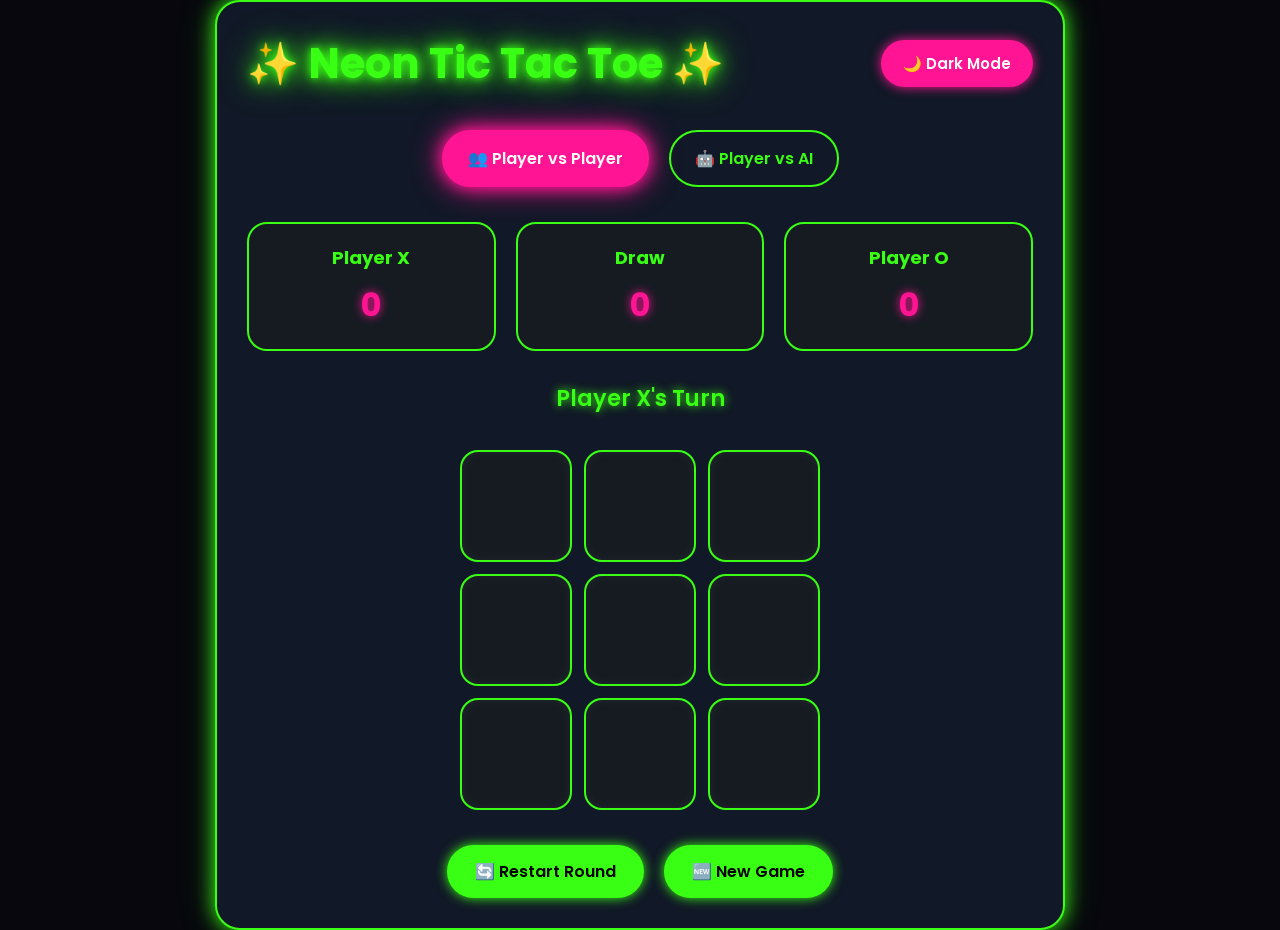
<file: index.html>
<!DOCTYPE html>
<html lang="en">

<head>

    <meta charset="UTF-8">
    <meta name="viewport" content="width=device-width, initial-scale=1.0">

    <title>Neon Tic Tac Toe</title>

    <link rel="stylesheet" href="landpage.css">

    <link rel="preconnect" href="https://fonts.googleapis.com">

    <link rel="preconnect" href="https://fonts.gstatic.com" crossorigin>

    <link href="https://fonts.googleapis.com/css2?family=Poppins:wght@300;400;500;600;700&display=swap" rel="stylesheet">

</head>

<body>

<div class="container">

    <header>

        <h1>✨ Neon Tic Tac Toe ✨</h1>

        <div class="top-controls">

            <button id="themeBtn">
                🌙 Dark Mode
            </button>

        </div>

    </header>

    <div class="mode-box">

        <button id="pvpBtn" class="active">
            👥 Player vs Player
        </button>

        <button id="aiBtn">
            🤖 Player vs AI
        </button>

    </div>

    <div class="scoreboard">

        <div class="card">
            <h3>Player X</h3>
            <span id="scoreX">0</span>
        </div>

        <div class="card">
            <h3>Draw</h3>
            <span id="drawScore">0</span>
        </div>

        <div class="card">
            <h3>Player O</h3>
            <span id="scoreO">0</span>
        </div>

    </div>

    <div id="status">
        Player X's Turn
    </div>

    <div class="board-container">

        <div id="winLine"></div>

        <div class="board">

            <div class="cell" data-index="0"></div>
            <div class="cell" data-index="1"></div>
            <div class="cell" data-index="2"></div>

            <div class="cell" data-index="3"></div>
            <div class="cell" data-index="4"></div>
            <div class="cell" data-index="5"></div>

            <div class="cell" data-index="6"></div>
            <div class="cell" data-index="7"></div>
            <div class="cell" data-index="8"></div>

        </div>

    </div>

    <div class="controls">

        <button id="restartBtn">
            🔄 Restart Round
        </button>

        <button id="newGameBtn">
            🆕 New Game
        </button>

    </div>

</div>

<!-- Winner Popup -->

<div id="popup" class="popup">

    <div class="popup-content">

        <h2 id="popupText">
            Player X Wins!
        </h2>

        <button id="playAgain">
            Play Again
        </button>

    </div>

</div>

<script src="landpage.js"></script>

</body>

</html>
</file>
<file: landpage.css>
/*==========================
        GOOGLE FONT
==========================*/

@import url('https://fonts.googleapis.com/css2?family=Poppins:wght@300;400;500;600;700;800&display=swap');

/*==========================
        ROOT COLORS
==========================*/

:root{

    --bg:#07070d;
    --card:#111827;
    --board:#161b22;

    --green:#39ff14;
    --green-light:#78ff64;

    --pink:#ff1493;
    --pink-light:#ff66c4;

    --white:#ffffff;
    --text:#f5f5f5;
    --shadow:rgba(57,255,20,.45);

}

/* Light Theme */

body.light{

    --bg:#f5fff8;
    --card:#ffffff;
    --board:#ffffff;

    --green:#00c853;
    --green-light:#69f0ae;

    --pink:#ff4fa3;
    --pink-light:#ff9fd1;

    --text:#222;
    --white:#111;
}

/*==========================
        RESET
==========================*/

*{

    margin:0;
    padding:0;
    box-sizing:border-box;
    font-family:"Poppins",sans-serif;

}

html{

    scroll-behavior:smooth;

}

body{

    background:var(--bg);
    color:var(--text);

    display:flex;
    justify-content:center;
    align-items:center;

    min-height:100vh;

    transition:.4s;

}

/*==========================
      MAIN CONTAINER
==========================*/

.container{

    width:95%;
    max-width:850px;

    padding:30px;

    border-radius:25px;

    background:var(--card);

    border:2px solid var(--green);

    box-shadow:
    0 0 20px var(--green),
    0 0 40px rgba(57,255,20,.2);

    transition:.4s;

}

/*==========================
          HEADER
==========================*/

header{

    display:flex;

    justify-content:space-between;

    align-items:center;

    flex-wrap:wrap;

    gap:20px;

}

header h1{

    font-size:2.6rem;

    font-weight:700;

    color:var(--green);

    text-shadow:

    0 0 8px var(--green),
    0 0 20px var(--green),
    0 0 35px var(--green);

}

/*==========================
      TOP CONTROLS
==========================*/

.top-controls{

    display:flex;

    gap:15px;

}

#themeBtn{

    padding:12px 22px;

    border:none;

    border-radius:50px;

    cursor:pointer;

    background:var(--pink);

    color:white;

    font-weight:600;

    font-size:15px;

    transition:.35s;

    box-shadow:

    0 0 12px var(--pink);

}

#themeBtn:hover{

    transform:translateY(-3px) scale(1.05);

    box-shadow:

    0 0 18px var(--pink),
    0 0 35px var(--pink);

}

/*==========================
       MODE BUTTONS
==========================*/

.mode-box{

    margin-top:35px;

    display:flex;

    justify-content:center;

    gap:20px;

    flex-wrap:wrap;

}

.mode-box button{

    padding:14px 24px;

    border:2px solid var(--green);

    background:transparent;

    color:var(--green);

    font-size:16px;

    font-weight:600;

    cursor:pointer;

    border-radius:50px;

    transition:.35s;

}

.mode-box button:hover{

    background:var(--green);

    color:#000;

    transform:translateY(-4px);

    box-shadow:

    0 0 18px var(--green);

}

.mode-box button.active{

    background:var(--pink);

    color:white;

    border-color:var(--pink);

    box-shadow:

    0 0 15px var(--pink),
    0 0 30px var(--pink);

}

/*==========================
        SCOREBOARD
==========================*/

.scoreboard{

    margin-top:35px;

    display:grid;

    grid-template-columns:repeat(3,1fr);

    gap:20px;

}

.card{

    background:var(--board);

    border:2px solid var(--green);

    border-radius:20px;

    padding:20px;

    text-align:center;

    transition:.35s;

}

.card:hover{

    transform:translateY(-8px);

    border-color:var(--pink);

    box-shadow:

    0 0 15px var(--pink),
    0 0 25px var(--green);

}

.card h3{

    color:var(--green);

    font-size:18px;

    margin-bottom:10px;

}

.card span{

    font-size:2rem;

    font-weight:700;

    color:var(--pink);

    text-shadow:

    0 0 10px var(--pink);

}

/*==========================
      STATUS TEXT
==========================*/

#status{

    margin-top:30px;

    text-align:center;

    font-size:1.4rem;

    font-weight:600;

    color:var(--green);

    text-shadow:0 0 10px var(--green);

}
/*==========================
      BOARD CONTAINER
==========================*/

.board-container{

    margin:35px auto;
    width:360px;
    height:360px;
    position:relative;

}

/*==========================
        WIN LINE
==========================*/

#winLine{

    position:absolute;

    top:50%;
    left:50%;

    width:0;
    height:6px;

    background:var(--pink);

    border-radius:20px;

    transform:translate(-50%,-50%) rotate(0deg);

    transition:width .5s ease;

    box-shadow:
    0 0 10px var(--pink),
    0 0 20px var(--pink);

    z-index:5;

    pointer-events:none;

}

/*==========================
          BOARD
==========================*/

.board{

    width:100%;
    height:100%;

    display:grid;

    grid-template-columns:repeat(3,1fr);
    grid-template-rows:repeat(3,1fr);

    gap:12px;

}

/*==========================
          CELLS
==========================*/

.cell{

    background:var(--board);

    border:2px solid var(--green);

    border-radius:18px;

    display:flex;

    justify-content:center;
    align-items:center;

    font-size:3rem;

    font-weight:700;

    cursor:pointer;

    user-select:none;

    transition:.3s;

    box-shadow:
    inset 0 0 12px rgba(255,255,255,.05);

}

.cell:hover{

    transform:scale(1.07);

    border-color:var(--pink);

    box-shadow:
    0 0 15px var(--green),
    0 0 30px var(--pink);

}

.cell.x{

    color:var(--green);

    text-shadow:
    0 0 10px var(--green),
    0 0 20px var(--green);

}

.cell.o{

    color:var(--pink);

    text-shadow:
    0 0 10px var(--pink),
    0 0 20px var(--pink);

}

.cell.win{

    animation:winner .8s infinite alternate;

}

/*==========================
      WIN ANIMATION
==========================*/

@keyframes winner{

    from{

        transform:scale(1);

    }

    to{

        transform:scale(1.12);

        box-shadow:
        0 0 20px var(--green),
        0 0 40px var(--pink);

    }

}

/*==========================
      CONTROL BUTTONS
==========================*/

.controls{

    display:flex;

    justify-content:center;

    gap:20px;

    flex-wrap:wrap;

}

.controls button{

    padding:14px 28px;

    border:none;

    border-radius:40px;

    cursor:pointer;

    font-size:16px;

    font-weight:600;

    background:var(--green);

    color:#000;

    transition:.3s;

    box-shadow:
    0 0 12px var(--green);

}

.controls button:hover{

    background:var(--pink);

    color:#fff;

    transform:translateY(-5px);

    box-shadow:
    0 0 20px var(--pink),
    0 0 35px var(--pink);

}

/*==========================
          POPUP
==========================*/

.popup{

    position:fixed;

    inset:0;

    display:flex;

    justify-content:center;
    align-items:center;

    background:rgba(0,0,0,.7);

    opacity:0;

    visibility:hidden;

    transition:.35s;

    z-index:100;

}

.popup.show{

    opacity:1;

    visibility:visible;

}

.popup-content{

    width:320px;

    padding:35px;

    border-radius:25px;

    text-align:center;

    background:var(--card);

    border:2px solid var(--green);

    box-shadow:
    0 0 20px var(--green),
    0 0 35px var(--pink);

    animation:popup .35s ease;

}

@keyframes popup{

    from{

        transform:scale(.7);

        opacity:0;

    }

    to{

        transform:scale(1);

        opacity:1;

    }

}

.popup-content h2{

    color:var(--green);

    margin-bottom:25px;

    font-size:2rem;

}

.popup-content button{

    padding:12px 30px;

    border:none;

    border-radius:40px;

    background:var(--pink);

    color:#fff;

    font-size:16px;

    font-weight:600;

    cursor:pointer;

    transition:.3s;

}

.popup-content button:hover{

    background:var(--green);

    color:#000;

    transform:scale(1.05);

}

/*==========================
      SCROLLBAR
==========================*/

::-webkit-scrollbar{

    width:8px;

}

::-webkit-scrollbar-thumb{

    background:var(--green);

    border-radius:20px;

}

::-webkit-scrollbar-track{

    background:#111;

}

/*==========================
      RESPONSIVE
==========================*/

@media(max-width:768px){

header{

    flex-direction:column;

}

header h1{

    font-size:2rem;

    text-align:center;

}

.scoreboard{

    grid-template-columns:1fr;

}

.board-container{

    width:300px;
    height:300px;

}

.cell{

    font-size:2.5rem;

}

.controls{

    flex-direction:column;

}

.controls button{

    width:100%;

}

}

@media(max-width:450px){

.container{

    padding:18px;

}

.board-container{

    width:270px;
    height:270px;

}

.cell{

    font-size:2.2rem;

}

#status{

    font-size:1.1rem;

}

header h1{

    font-size:1.7rem;

}

.mode-box{

    flex-direction:column;

}

.mode-box button{

    width:100%;

}

}
</file>
